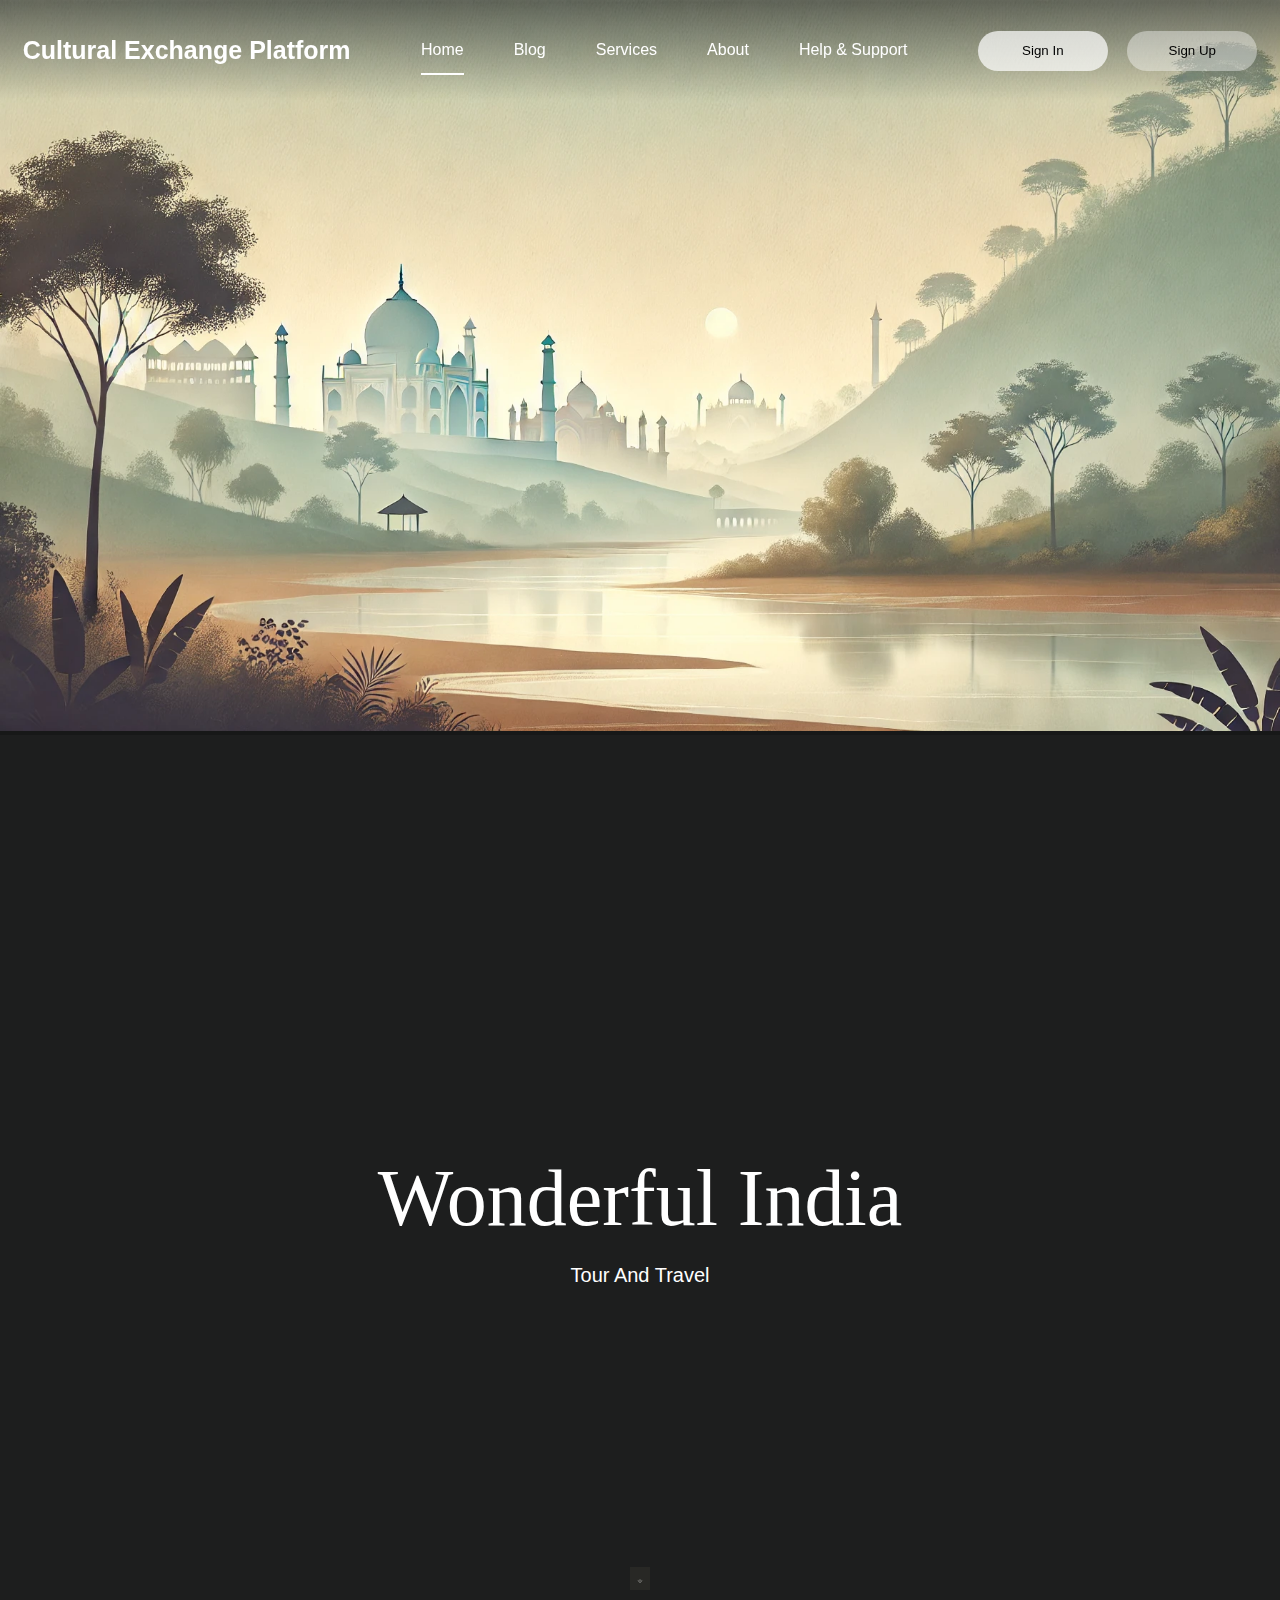
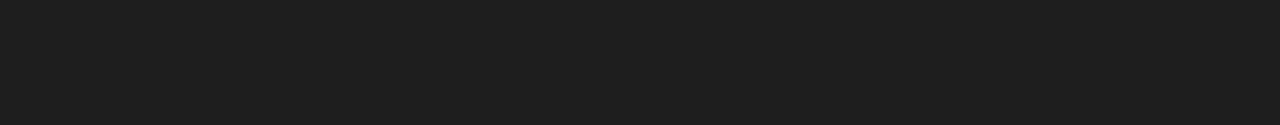
<file: index.html>
<!DOCTYPE html>
<html lang="en">
<head>
    <meta charset="UTF-8">
    <meta http-equiv="X-UA-Compatible" content="IE=edge">
    <meta name="viewport" content="width=device-width, initial-scale=1.0">
    <title>Document</title>
    <link rel="stylesheet" type="text/css" href="styles.css">
</head>
<body>
    <img src="img/Backgroundimg.jpg" width="100%" height="100%">
    <div class="wrapper">
        <nav class="nav">
            <div class="nav-logo">
                <p>Cultural Exchange Platform</p>
            </div>
            <div class="nav-menu" id="navMenu">
                <ul>
                    <li><a href="home.html" class="link active">Home</a></li>
                    <li><a href="#" class="link">Blog</a></li>
                    <li><a href="#" class="link">Services</a></li>
                    <li><a href="#" class="link">About</a></li>
                    <li><a href="#" class="link">Help & Support</a></li>
                </ul>
            </div>
            <div class="nav-button">
                <a href="/LogIn.html"><button class="btn white-btn" id="loginBtn" onclick="login()">Sign In</button></a>
                <a href="/LogIn.html"><button class="btn" id="registerBtn" onclick="register()">Sign Up</button></a>
            </div>
            <div class="nav-menu-btn">
                <i class="bx bx-menu" onclick="myMenuFunction()"></i>
            </div>
        </nav>
        <main class="main-section" id="main-section">

            <div class="main-section-content" data-aos="fade-up">
                <h1 class="main-section-title">Wonderful India</h1>
                <p class="main-section-sub-heading">Tour and Travel</p>
            </div>
        
            <!-- scroll down img -->
            <img src="img/images.png" class="scroll-down-icon" alt="scroll down indicator">
        </main>
    </div>
    </p>
</body>
</html>
</file>
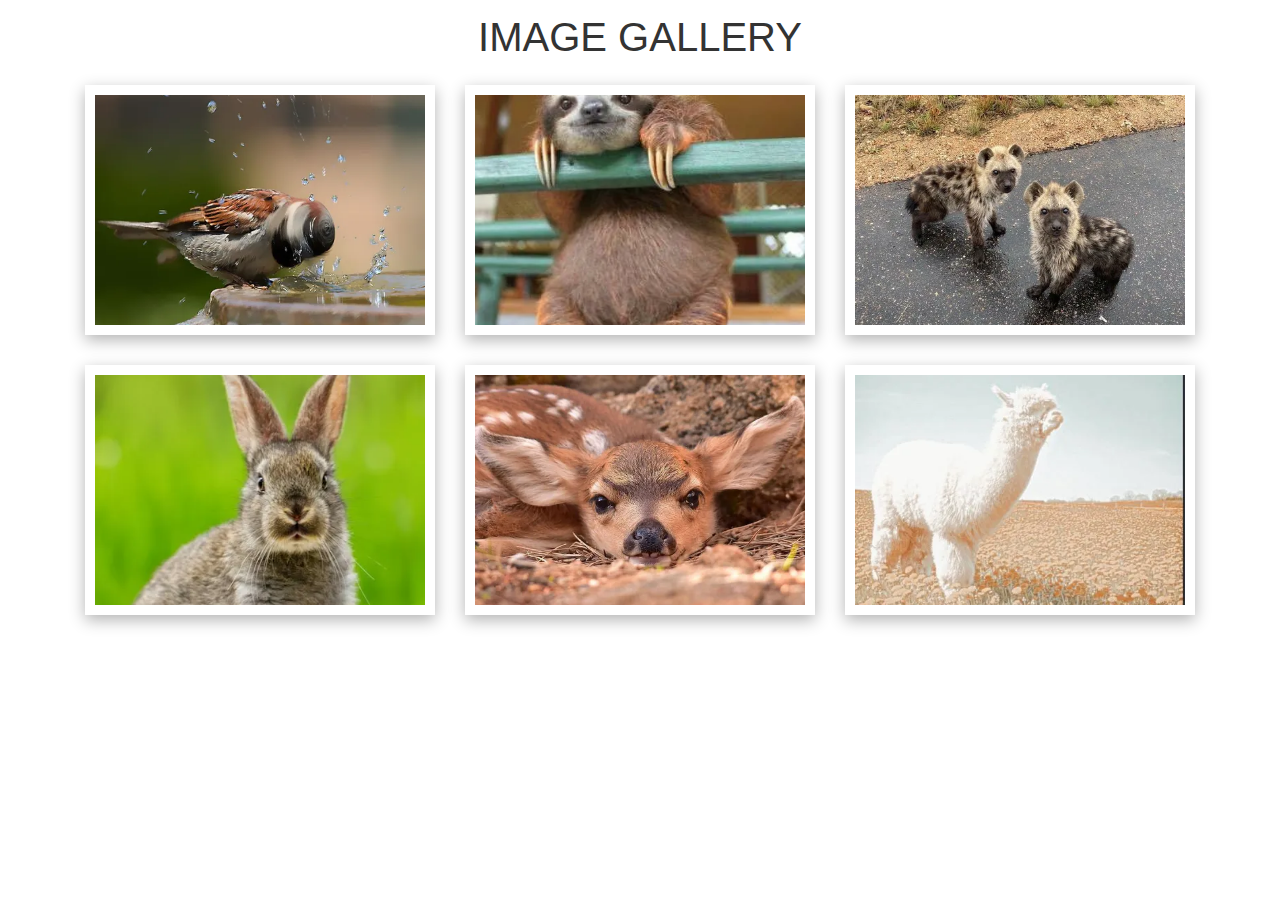
<file: Image Gallery/index.html>
<!DOCTYPE html>
<html lang="en">
<head>
    <meta charset="UTF-8">
    <meta name="viewport" content="width=device-width, initial-scale=1.0">
    <title>Image Gallery</title>
    <link rel="stylesheet" href="styles.css">
</head>
<body>
    <div class="container">
        <h1>IMAGE GALLERY</h1>
     <div class="gallery">  
          <div class="image"><img src="bird.webp" alt="img 1"></div>
          <div class="image"><img src="otter.webp" alt="img 2"></div>
          <div class="image"><img src="fox.webp" alt="img 3"></div>
          <div class="image"><img src="rabbit.webp" alt="img 4"></div>
          <div class="image"><img src="deer.webp" alt="img 5"></div>
          <div class="image"><img src="llama.webp" alt="img 6"></div>
        </div> 
   </div>

<!--modal-->
<div id="MyModal" class="modal"> 
    <span class="close">&times;</span><!--close btn-->
    <img class="MyImages" id="img1">
    <div id="MyCaption"></div>

</div>



    <script src="index.js"></script>
</body>
</html>
</file>
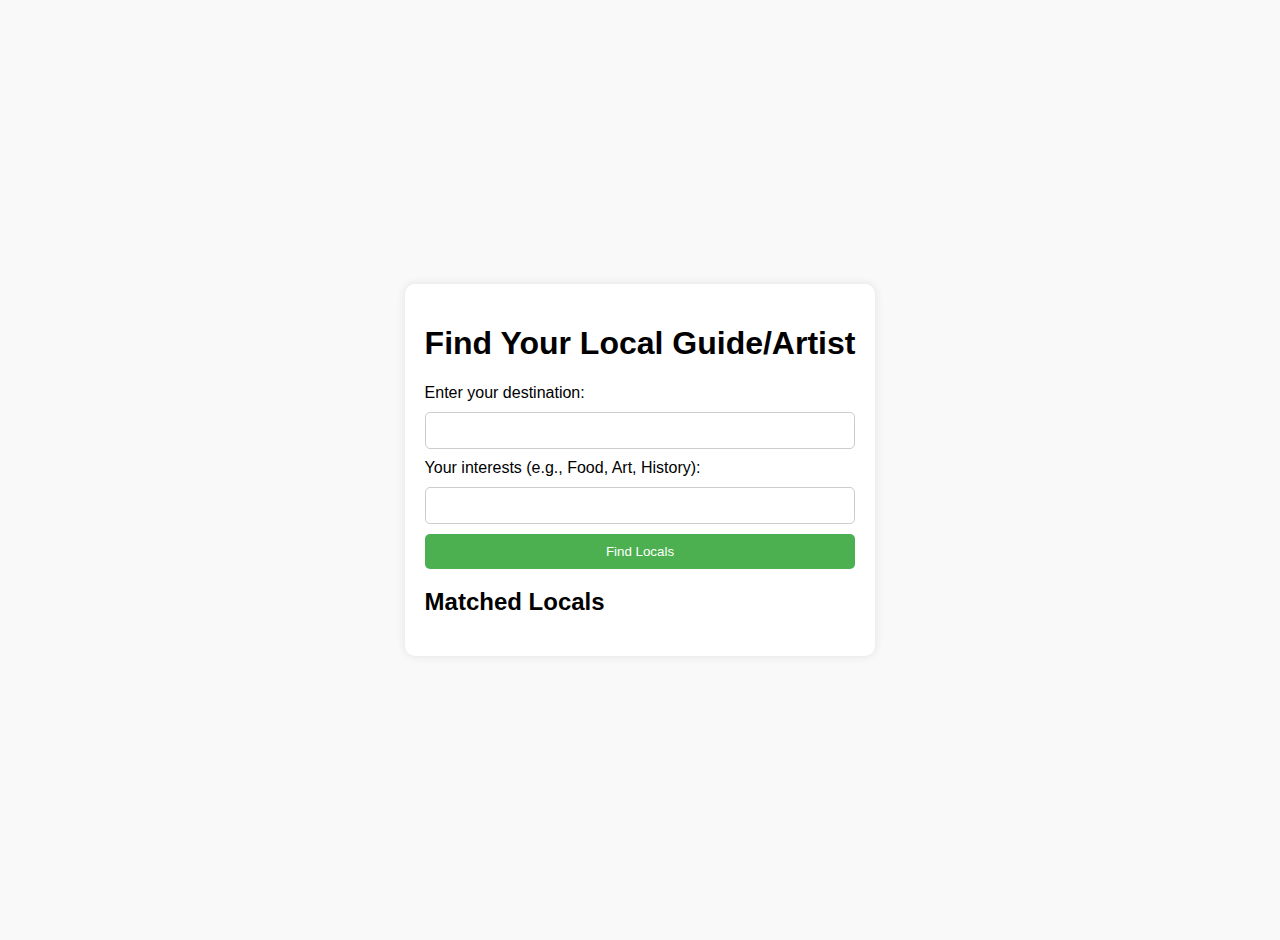
<file: user matching/index.html>
<!DOCTYPE html>
<html lang="en">
<head>
    <meta charset="UTF-8">
    <meta name="viewport" content="width=device-width, initial-scale=1.0">
    <title>Traveler to Local Matching</title>
    <link rel="stylesheet" href="style.css">
</head>
<body>
    <div class="container">
        <h1>Find Your Local Guide/Artist</h1>

        <!-- Traveler Input Form -->
        <form id="travelerForm">
            <label for="destination">Enter your destination:</label>
            <input type="text" id="destination" name="destination" required>

            <label for="interests">Your interests (e.g., Food, Art, History):</label>
            <input type="text" id="interests" name="interests" required>

            <button type="submit">Find Locals</button>
        </form>

        <!-- Display Matched Locals -->
        <h2>Matched Locals</h2>
        <div id="matchedLocals"></div>
    </div>

    <script src="index.js"></script>
</body>
</html>
</file>
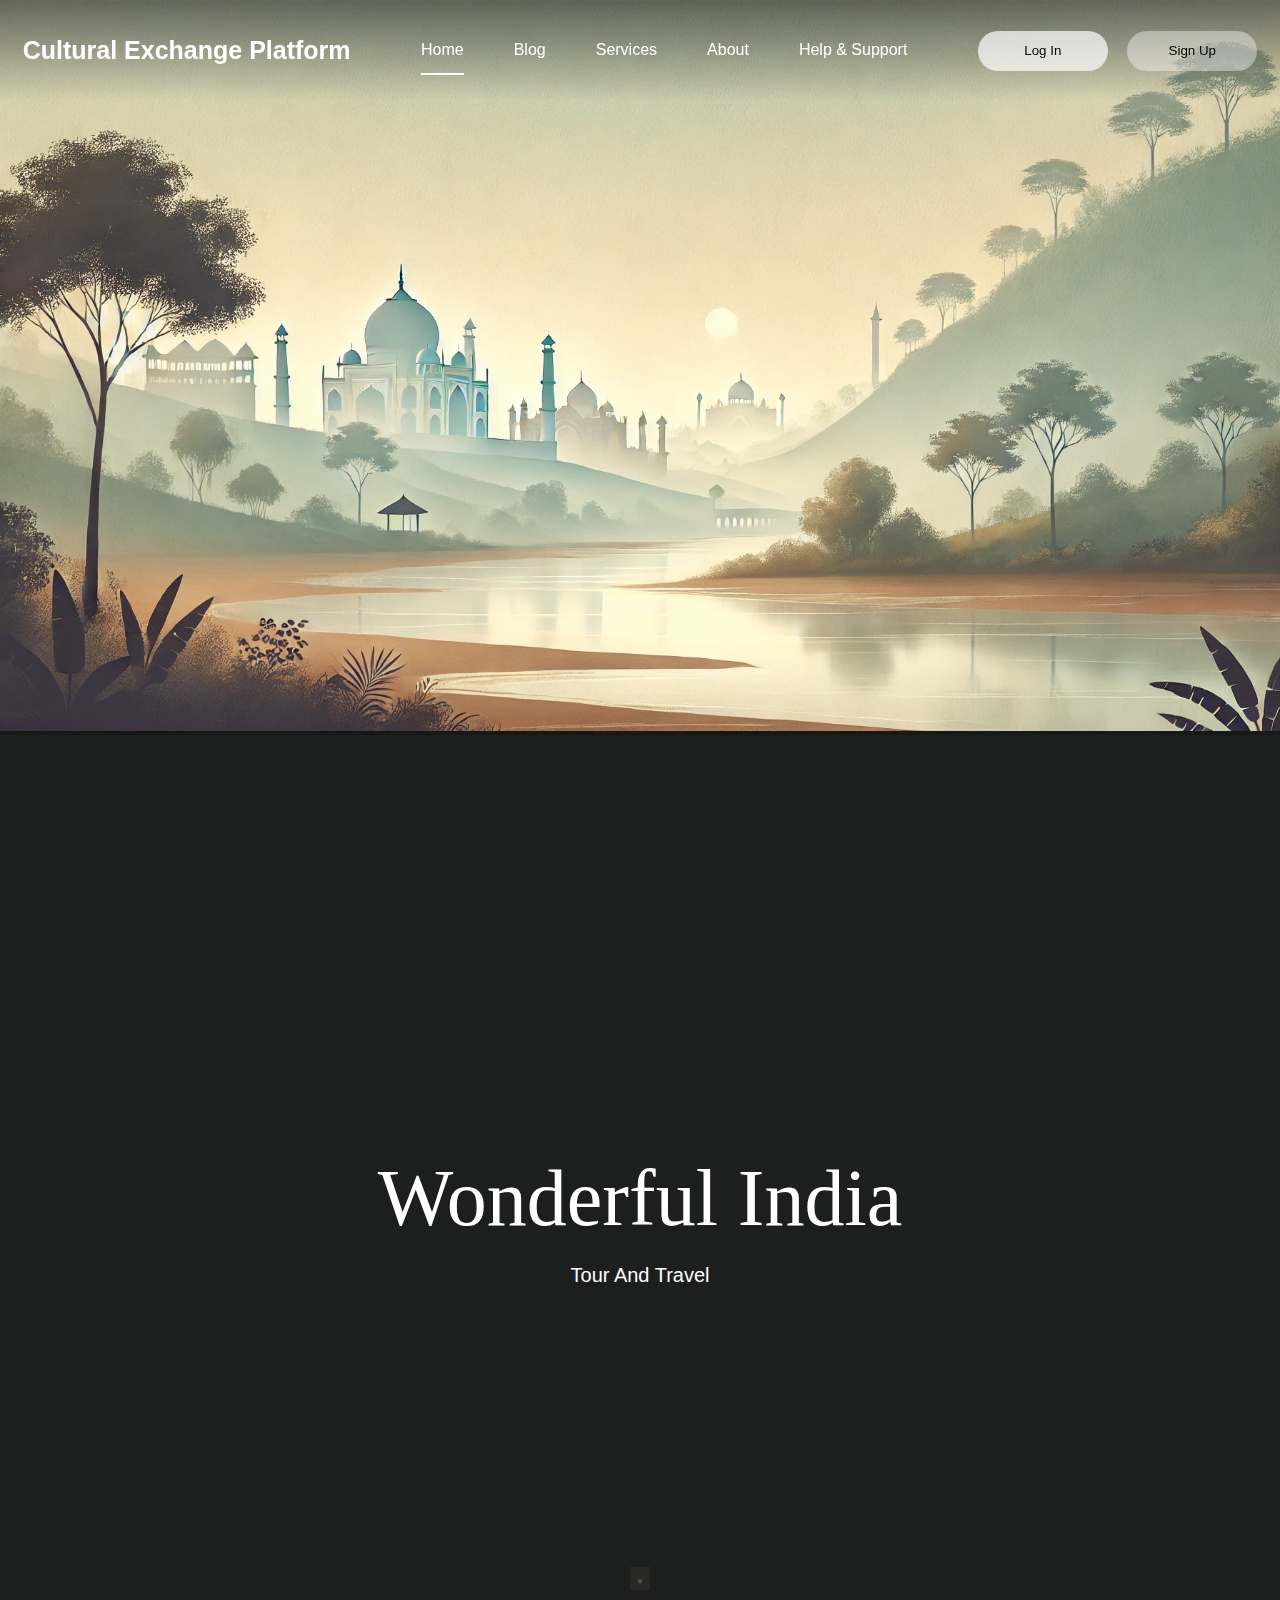
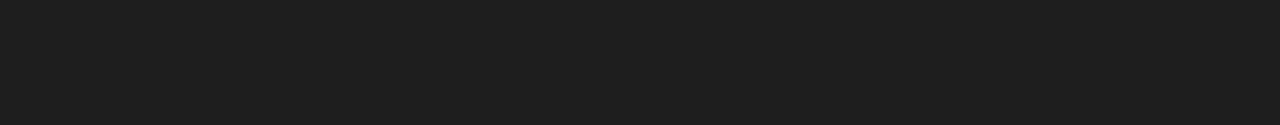
<file: home.html>
<!DOCTYPE html>
<html lang="en">
<head>
    <meta charset="UTF-8">
    <meta http-equiv="X-UA-Compatible" content="IE=edge">
    <meta name="viewport" content="width=device-width, initial-scale=1.0">
    <title>Document</title>
    <link rel="stylesheet" type="text/css" href="styles.css">
</head>
<body>
    <img src="img/Backgroundimg.jpg" width="100%" height="100%">
    <div class="wrapper">
        <nav class="nav">
            <div class="nav-logo">
                <p>Cultural Exchange Platform</p>
            </div>
            <div class="nav-menu" id="navMenu">
                <ul>
                    <li><a href="home.html" class="link active">Home</a></li>
                    <li><a href="#" class="link">Blog</a></li>
                    <li><a href="#" class="link">Services</a></li>
                    <li><a href="#" class="link">About</a></li>
                    <li><a href="#" class="link">Help & Support</a></li>
                </ul>
            </div>
            <div class="nav-button">
                <a href="/LogIn.html"><button class="btn white-btn" id="loginBtn" onclick="login()">Log In</button></a>
                <a href="/LogIn.html"><button class="btn" id="registerBtn" onclick="register()">Sign Up</button></a>
            </div>
            <div class="nav-menu-btn">
                <i class="bx bx-menu" onclick="myMenuFunction()"></i>
            </div>
        </nav>
        <main class="main-section" id="main-section">

            <div class="main-section-content" data-aos="fade-up">
                <h1 class="main-section-title">Wonderful India</h1>
                <p class="main-section-sub-heading">Tour and Travel</p>
            </div>
        
            <!-- scroll down img -->
            <img src="img/images.png" class="scroll-down-icon" alt="scroll down indicator">
        </main>
    </div>
    </p>
</body>
</html>
</file>
<file: styles.css>
html{
    scroll-behavior: smooth;
}
*{  
    margin: 0;
    padding: 0;
    box-sizing: border-box;
    font-family: 'Poppins', sans-serif;
}
body{
    /* background: url("img/ganga\ bg.jpg"); */
    font-family: 'Poppins', sans-serif;
    background: #171818;
    overflow-x: hidden;
    background-size: cover;
    background-repeat: no-repeat;
    background-attachment: fixed;
}
.main-section{
    width: 100%;
    height: 100vh;
    position: relative;
    display: flex;
    justify-content: center;
    align-items: center;
    color: #fff;
}

.main-section-title{
    font-family: 'Roboto Slab', serif;
    font-weight: 300;
    font-size: 80px;
    text-align: center;
    text-transform: capitalize; 
}

.main-section-sub-heading{
    text-align: center;
    text-transform: capitalize;
    margin: 20px 0;
    font-size: 20px;
}

.scroll-down-icon{
    position: absolute;
    bottom: 10%;
    left: 50%;
    transform: translateX(-50%);
    width: 20px;
    animation: down ease 1s infinite;
}

@keyframes down{
    from { bottom: 10% }
    to { bottom: 8% }
}

.wrapper{
    background: url("img/ganga\ bg.jpg");
    display: flex;
    justify-content: center;
    align-items: center;
    min-height: 110vh;
    background: rgba(39, 39, 39, 0.4);
}
.nav{
    position: fixed;
    top: 0;
    display: flex;
    justify-content: space-around;
    width: 100%;
    height: 100px;
    line-height: 100px;
    background: linear-gradient(rgba(39,39,39, 0.6), transparent);
    z-index: 100;
}
.nav-logo p{
    color: white;
    font-size: 25px;
    font-weight: 600;
}
.nav-menu ul{
    display: flex;
}
.nav-menu ul li{
    list-style-type: none;
}
.nav-menu ul li .link{
    text-decoration: none;
    font-weight: 500;
    color: #fff;
    padding-bottom: 15px;
    margin: 0 25px;
}
.link:hover, .active{
    border-bottom: 2px solid #fff;
}
.nav-button .btn{
    width: 130px;
    height: 40px;
    font-weight: 500;
    background: rgba(255, 255, 255, 0.4);
    border: none;
    border-radius: 30px;
    cursor: pointer;
    transition: .3s ease;
}
.btn:hover{
    background: rgba(255, 255, 255, 0.3);
}
#registerBtn{
    margin-left: 15px;
}
.btn.white-btn{
    background: rgba(255, 255, 255, 0.7);
}
.btn.btn.white-btn:hover{
    background: rgba(255, 255, 255, 0.5);
}
.nav-menu-btn{
    display: none;
}
.form-box{
    position: relative;
    display: flex;
    align-items: center;
    justify-content: center;
    width: 512px;
    height: 420px;
    overflow: hidden;
    z-index: 2;
}
.login-container{
    position: absolute;
    left: 4px;
    width: 500px;
    display: flex;
    flex-direction: column;
    transition: .5s ease-in-out;
}
.register-container{
    position: absolute;
    right: -520px;
    width: 500px;
    display: flex;
    flex-direction: column;
    transition: .5s ease-in-out;
}
.top span{
    color: #fff;
    font-size: small;
    padding: 10px 0;
    display: flex;
    justify-content: center;
}
.top span a{
    font-weight: 500;
    color: #fff;
    margin-left: 5px;
}
header{
    color: #fff;
    font-size: 30px;
    text-align: center;
    padding: 10px 0 30px 0;
}
.two-forms{
    display: flex;
    gap: 10px;
}
.input-field{
    font-size: 15px;
    background: rgba(255, 255, 255, 0.2);
    color: #fff;
    height: 50px;
    width: 100%;
    padding: 0 10px 0 45px;
    border: none;
    border-radius: 30px;
    outline: none;
    transition: .2s ease;
}
.input-field:hover, .input-field:focus{
    background: rgba(255, 255, 255, 0.25);
}
::-webkit-input-placeholder{
    color: #fff;
}
.input-box i{
    position: relative;
    top: -35px;
    left: 17px;
    color: #fff;
}
.submit{
    font-size: 15px;
    font-weight: 500;
    color: black;
    height: 45px;
    width: 100%;
    border: none;
    border-radius: 30px;
    outline: none;
    background: rgba(255, 255, 255, 0.7);
    cursor: pointer;
    transition: .3s ease-in-out;
}
.submit:hover{
    background: rgba(255, 255, 255, 0.5);
    box-shadow: 1px 5px 7px 1px rgba(0, 0, 0, 0.2);
}
.two-col{
    display: flex;
    justify-content: space-between;
    color: #fff;
    font-size: small;
    margin-top: 10px;
}
.two-col .one{
    display: flex;
    gap: 5px;
}
.two label a{
    text-decoration: none;
    color: #fff;
}
.two label a:hover{
    text-decoration: underline;
}
@media only screen and (max-width: 786px){
    .nav-button{
        display: none;
    }
    .nav-menu.responsive{
        top: 100px;
    }
    .nav-menu{
        position: absolute;
        top: -800px;
        display: flex;
        justify-content: center;
        background: rgba(255, 255, 255, 0.2);
        width: 100%;
        height: 90vh;
        backdrop-filter: blur(20px);
        transition: .3s;
    }
    .nav-menu ul{
        flex-direction: column;
        text-align: center;
    }
    .nav-menu-btn{
        display: block;
    }
    .nav-menu-btn i{
        font-size: 25px;
        color: #fff;
        padding: 10px;
        background: rgba(255, 255, 255, 0.2);
        border-radius: 50%;
        cursor: pointer;
        transition: .3s;
    }
    .nav-menu-btn i:hover{
        background: rgba(255, 255, 255, 0.15);
    }
}
@media only screen and (max-width: 540px) {
    .wrapper{
        min-height: 100vh;
    }
    .form-box{
        width: 100%;
        height: 500px;
    }
    .register-container, .login-container{
        width: 100%;
        padding: 0 20px;
    }
    .register-container .two-forms{
        flex-direction: column;
        gap: 0;
    }
}
</file>
<file: Image Gallery/styles.css>
*{
    margin: 0;
    padding: 0;
    box-sizing: border-box;
    font-family: 'Poppins', sans-serif;

}


.container {
    position: relative;
    height: 100vh;
   }

.container h1{
   font-size: 40px;
   font-weight: normal;
   padding: 15px ;
   color:#333;
   text-align: center;
}
 .container .gallery {
    display: flex;
    flex-wrap: wrap;
    grid-gap:30px;
    justify-content: center;
    padding: 10px;
    
}

.container .gallery .image{
    height:250px;
    width:350px;
    border:10px solid #fff;
    box-shadow: 0 5px 15px rgba(0,0,0,0.3);
    overflow: hidden;
    cursor: pointer;

}

.container .gallery .image img{
    height:100%;
    width:100%;
    object-fit: cover;}

    .container .gallery .image:hover img {
        transform: scale(1.1);
        transition: 0.9s ease;
}

.modal{
    display: none;
    position:fixed;
    z-index:1;
    left:0;
    top:0;
    width:100%;
    height:100%;
    overflow:auto;
    background-color: rgba(0,0,0,0.8);
    padding-top:50px;
}

.modal .MyImages {
    display: block;
    margin: 0 auto;
    max-width: 80%;
    max-height: 80%;
    object-fit: contain;
}

@keyframes zoom{
    from{transform:scale(0)}
    to{transform: scale(1);}
}
/*This @keyframes rule defines a zoom animation that scales an element from a smaller size to its normal size, creating a zoom-in effect.

@keyframes: This keyword is used to define the animation. The name of the animation is zoom.
from: This defines the starting point of the animation. At the start (from), the element is scaled to 0 (invisible and tiny) using transform: scale(0).
to: This defines the ending point of the animation. At the end (to), the element is scaled to its normal size using transform: scale(1).*/

.modal .close{
    position:absolute;
    top: 15px;
    right:35px;
    color:black;
    font-weight: bold;
    font-size:40px;
    transition:0.3s;
}

.modal .close:hover,
.close:focus{
    color:#bbb;
    text-decoration: none;
    cursor: pointer;
}
</file>
<file: user matching/style.css>
body {
    font-family: Arial, sans-serif;
    background-color: #f9f9f9;
    margin: 0;
    padding: 20px;
    display: flex;
    justify-content: center;
    align-items: center;
    height: 100vh;
}

.container {
    background-color: white;
    padding: 20px;
    border-radius: 10px;
    box-shadow: 0px 0px 10px rgba(0, 0, 0, 0.1);
}

form {
    display: flex;
    flex-direction: column;
}

input {
    padding: 10px;
    margin: 10px 0;
    border: 1px solid #ccc;
    border-radius: 5px;
}

button {
    padding: 10px;
    background-color: #4CAF50;
    color: white;
    border: none;
    border-radius: 5px;
    cursor: pointer;
}

button:hover {
    background-color: #45a049;
}

.local-card {
    background-color: #f0f0f0;
    padding: 15px;
    border-radius: 8px;
    margin-top: 10px;
    border-left: 5px solid #4CAF50;
}
</file>
